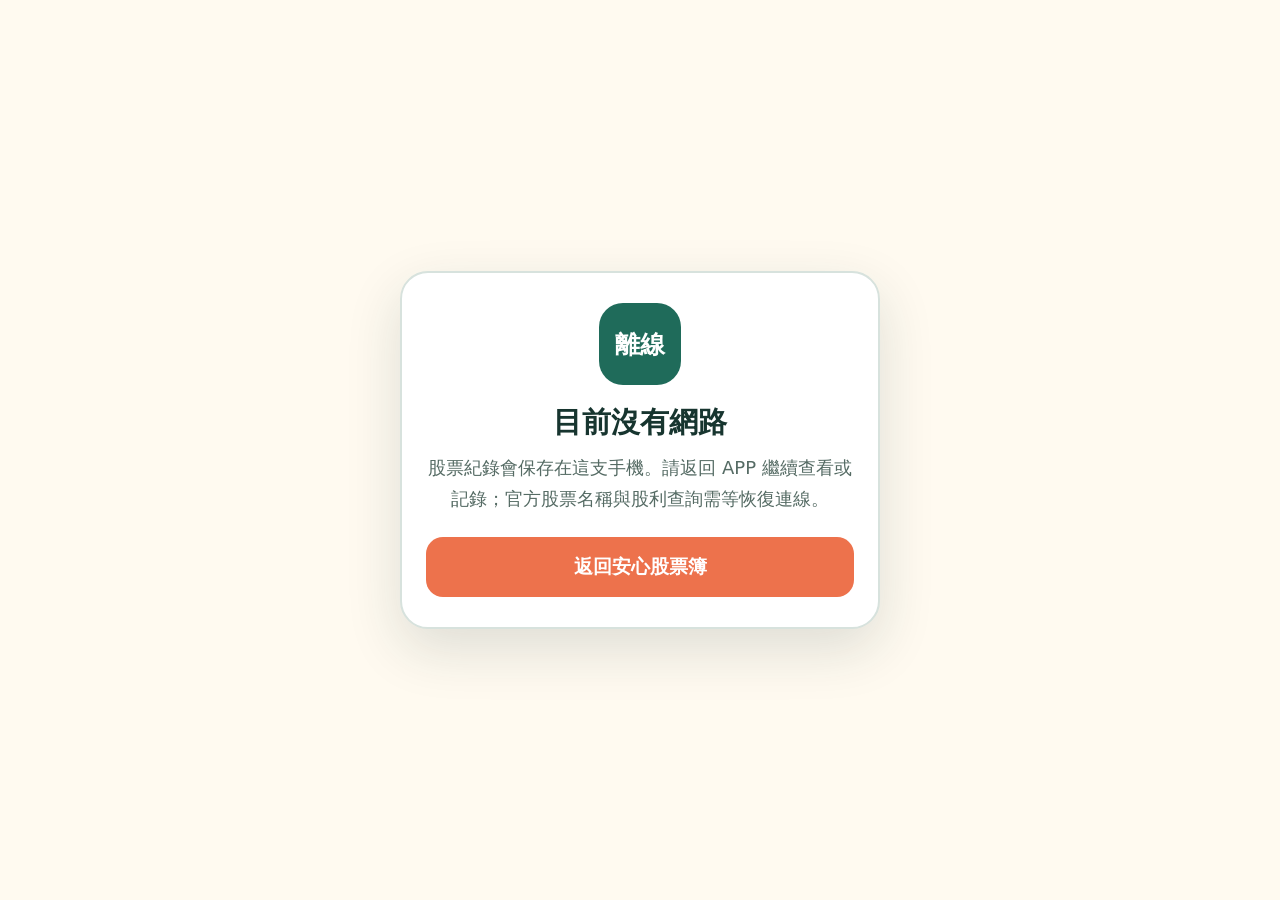
<file: offline.html>
<!doctype html>
<html lang="zh-Hant">
  <head>
    <meta charset="utf-8" />
    <meta name="viewport" content="width=device-width, initial-scale=1, viewport-fit=cover" />
    <meta name="theme-color" content="#1f6b5a" />
    <title>目前沒有網路｜安心股票簿</title>
    <style>
      * { box-sizing: border-box; }
      body {
        margin: 0;
        min-height: 100vh;
        min-height: 100dvh;
        display: grid;
        place-items: center;
        padding: calc(24px + env(safe-area-inset-top)) 20px calc(24px + env(safe-area-inset-bottom));
        background: #fffaf0;
        color: #17352f;
        font-family: "Noto Sans TC", "Microsoft JhengHei", system-ui, sans-serif;
      }
      main {
        width: min(100%, 480px);
        padding: 30px 24px;
        text-align: center;
        background: #fff;
        border: 2px solid #d7e2dd;
        border-radius: 28px;
        box-shadow: 0 20px 55px rgba(23, 53, 47, 0.14);
      }
      .mark {
        display: grid;
        place-items: center;
        width: 82px;
        height: 82px;
        margin: 0 auto 18px;
        border-radius: 24px;
        background: #1f6b5a;
        color: #fff;
        font-size: 25px;
        font-weight: 950;
      }
      h1 { margin: 0 0 10px; font-size: 29px; }
      p { margin: 0 0 22px; color: #556b64; font-size: 18px; line-height: 1.7; }
      button {
        width: 100%;
        min-height: 60px;
        border: 0;
        border-radius: 17px;
        background: #ed724c;
        color: #fff;
        font: inherit;
        font-size: 19px;
        font-weight: 900;
      }
    </style>
  </head>
  <body>
    <main>
      <div class="mark" aria-hidden="true">離線</div>
      <h1>目前沒有網路</h1>
      <p>股票紀錄會保存在這支手機。請返回 APP 繼續查看或記錄；官方股票名稱與股利查詢需等恢復連線。</p>
      <button type="button" onclick="location.href='./'">返回安心股票簿</button>
    </main>
  </body>
</html>
</file>
